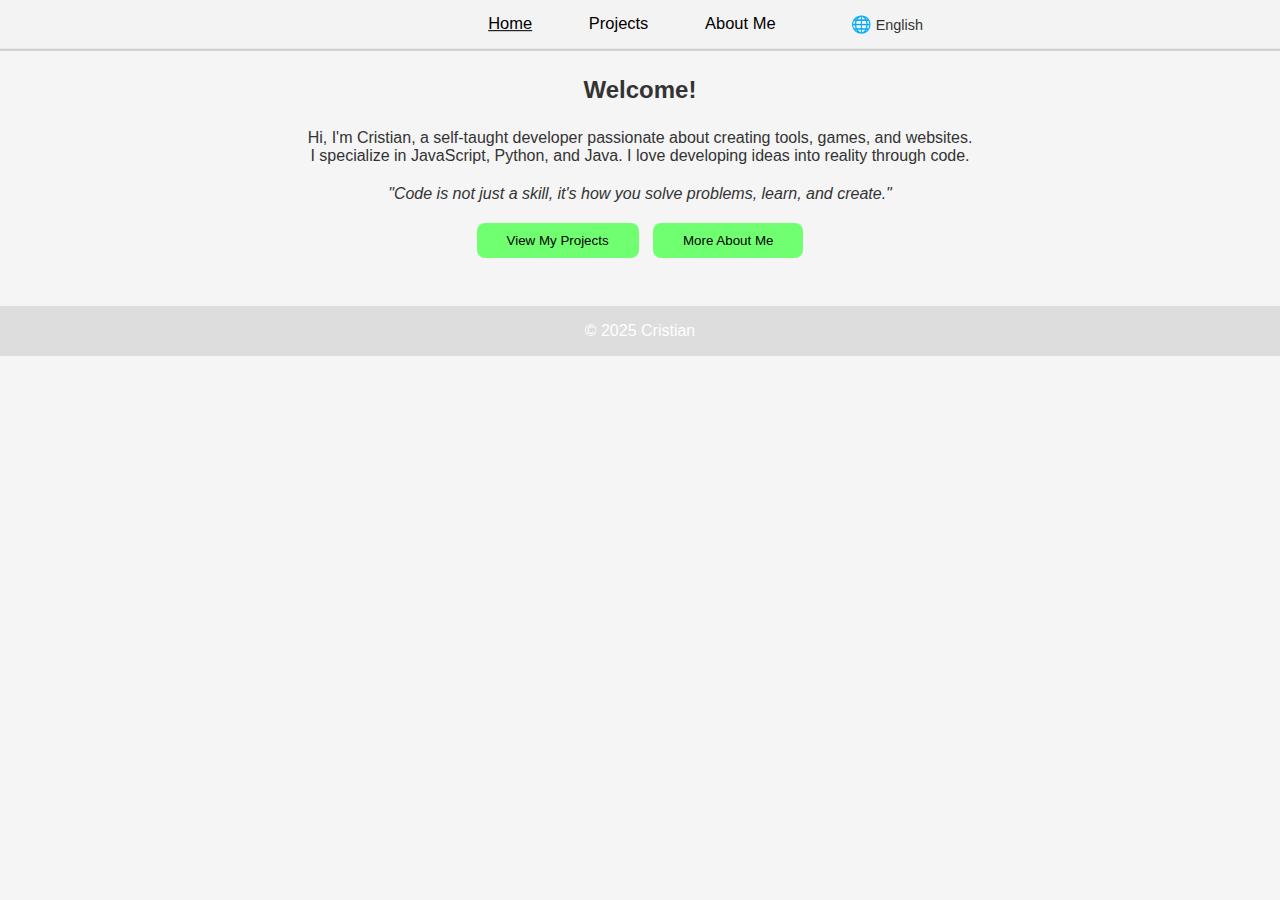
<file: index.html>
<!DOCTYPE html>
<html lang="en">
  <head>
    <meta charset="UTF-8" />
    <meta name="viewport" content="width=device-width, initial-scale=1.0" />
    <title>My Portfolio</title>
    <link rel="stylesheet" href="styles.css" />
    <script src="script.js" defer></script>
  </head>
  <body>
    <nav id="nav-bar">
      <div style="display: block; min-width: 8%"></div>
      <ul>
        <li>
          <a class="tablink active" id="home-button"><span>Home</span></a>
        </li>
        <li>
          <a class="tablink" id="projects-button"><span>Projects</span></a>
        </li>
        <li>
          <a class="tablink" id="about-button"><span>About Me</span></a>
        </li>
      </ul>
      <div
        id="language-changer"
        style="margin-left: 1%"
        onclick="changeLanguage()"
      >
        <span>🌐</span>
        <span id="eng" style="font-size: 14px">English</span>
      </div>
    </nav>
    <main>
      <section id="home" class="tab active">
        <h2 style="margin: 10px 0 25px 0">Welcome!</h2>
        <p>
          Hi, I'm Cristian, a self-taught developer passionate about creating
          tools, games, and websites. <br />
          I specialize in JavaScript, Python, and Java. I love developing ideas
          into reality through code.
        </p>
        <p style="font-style: italic; margin: 20px 0">
          "Code is not just a skill, it's how you solve problems, learn, and
          create."
        </p>
        <div class="home-buttons">
          <button onclick="openTab('projects')" class="redirect-button">
            View My Projects
          </button>
          <button onclick="openTab('about')" class="redirect-button">
            More About Me
          </button>
        </div>
      </section>

      <section id="projects" class="tab">
        <h2 style="margin: 10px 0 25px 0">Projects</h2>
        <div class="projects-grid" style="margin-bottom: 20px">
          <div
            onclick="window.open('https://www.roblox.com/games/133284656683046/Win-A-Parkour', '_blank')"
            class="project-card"
          >
            <h3 style="margin-bottom: 10px">Roblox Game</h3>
            <p>
              This is a game I developed to learn game development using Lua In
              Roblox Studio.
            </p>
            <img
              src="imgs/GameSs.png"
              alt="a picture of the game"
              class="project-image"
            />
            <span style="cursor: pointer; color: blue">Visit Game</span>
          </div>

          <div
            onclick="window.open('https://chris4312.github.io/portfolio/website/projects/TypingSpeedTest/index.html', '_blank')"
            class="project-card"
          >
            <h3 style="margin-bottom: 10px">Typing Speed Test</h3>
            <p>
              This is a project I developed to learn more about JS and improve
              my typing speed.
            </p>
            <img
              src="imgs/typingSpeedTextSs.png"
              alt="a picture of the game"
              class="project-image"
            />
            <span style="cursor: pointer; color: blue">Visit Website</span>
          </div>

          <div
            onclick="window.open('https://chris4312.github.io/portfolio/website/projects/randomNumberGenerator/index.html', '_blank')"
            class="project-card"
          >
            <h3 style="margin-bottom: 10px">Random Number Generator</h3>
            <p>
              This is the first project I developed for somebody else using
              HTML, CSS and JS.
            </p>
            <img
              src="imgs/randomNumberGeneratorSs.png"
              alt="a picture of the game"
              class="project-image"
            />
            <span style="cursor: pointer; color: blue">Visit Website</span>
          </div>

          <div
            onclick="window.open('https://github.com/Chris4312/portfolio/tree/main/website/projects/minecraftMods', '_blank')"
            class="project-card"
          >
            <h3 style="margin-bottom: 10px">Minecraft Mods</h3>
            <p>
              I made a few Minecraft Mods for a YouTuber and some Friends using
              Java.
            </p>
            <img
              src="imgs/minecraftModSs.png"
              alt="a picture of the game"
              class="project-image"
            />
            <span style="cursor: pointer; color: blue">Visit GitHub</span>
          </div>

          <div
            onclick="window.open('https://chris4312.github.io/portfolio/website/projects/calculator/index.html', '_blank')"
            class="project-card"
          >
            <h3 style="margin-bottom: 10px">Calculator</h3>
            <p>This is a project I developed to learn more about JavaScript.</p>
            <img
              src="imgs/calculatorSs.png"
              alt="a picture of the game"
              class="project-image"
            />
            <span style="cursor: pointer; color: blue">Visit Website</span>
          </div>

          <div
            onclick="window.open('https://chris4312.github.io/portfolio/website/projects/randomWordPicker/index.html', '_blank')"
            class="project-card"
          >
            <h3 style="margin-bottom: 10px">Random Word Picker</h3>
            <p>
              This is a project I developed using what I learned from the
              "Random Number Generator".
            </p>
            <img
              src="imgs/randomWordPickerSs.png"
              alt="a picture of the game"
              class="project-image"
            />
          </div>
        </div>
        <span
          style="cursor: pointer; color: blue"
          onclick="window.open('https://github.com/Chris4312/portfolio/tree/main/website/projects', '_blank')"
          >Zu GitHub</span
        >
      </section>

      <section id="about" class="tab">
        <h2 style="margin: 10px 0 25px 0">About Me</h2>
        <h3 style="margin-top: 8%">Name:</h3>
        <p>Cristian</p>
        <h3 style="margin-top: 4%">Age:</h3>
        <p>18</p>
        <h3 style="margin-top: 4%">Languages:</h3>
        <p>English, Romanian, German, Russian</p>
        <h3 style="margin-top: 4%">Personal Qualities:</h3>
        <p>Problem-solving, self-learning, creativity, teamwork</p>
        <h3 style="margin-top: 4%">Programming Languages:</h3>
        <p>Java, Lua, Python, JavaScript, HTML/CSS</p>

        <h3 style="margin-top: 4%">Projects & Experience:</h3>
        <p class="story-text">
          Hi, I'm Cristian. I am a developer with a strong foundation in
          programming and a love for creative problem-solving.
        </p>

        <p class="story-text">
          I discovered coding when I was 15, starting with Python to automate my
          homework. What began as a simple curiosity quickly turned into a
          powerful tool. I realized how impactful code can be in everyday life
          and decided to explore it further.
        </p>

        <p class="story-text">
          Soon, I began building small applications for fun and learning new
          languages. I moved on to modding Minecraft, which led me to learn
          Java. One of my first mods caught the attention of a YouTuber, and I
          began developing custom mods for his videos. This experience sparked
          my interest in game development and introduced me to the collaborative
          side of programming.
        </p>

        <p class="story-text">
          Over time, I experimented with various technologies, developing simple
          games in Lua, mobile apps in Kotlin, and learning about server
          connections, data structures, and more through real-world projects. I
          even taught myself 3D modeling, UI design, and asset creation to
          support my solo game development.
        </p>

        <p class="story-text">
          After a break to focus on school, I returned to programming with more
          determination than ever. I’m now actively expanding my skills in web
          development using HTML, CSS, and JavaScript, building responsive
          websites and refining my full-stack capabilities.
        </p>

        <p class="story-text">
          I'm currently looking for opportunities to grow as a developer,
          contribute to exciting projects, and continue learning in a
          professional environment.
        </p>
      </section>
    </main>

    <footer>
      <p>© 2025 Cristian</p>
    </footer>
  </body>
</html>
</file>
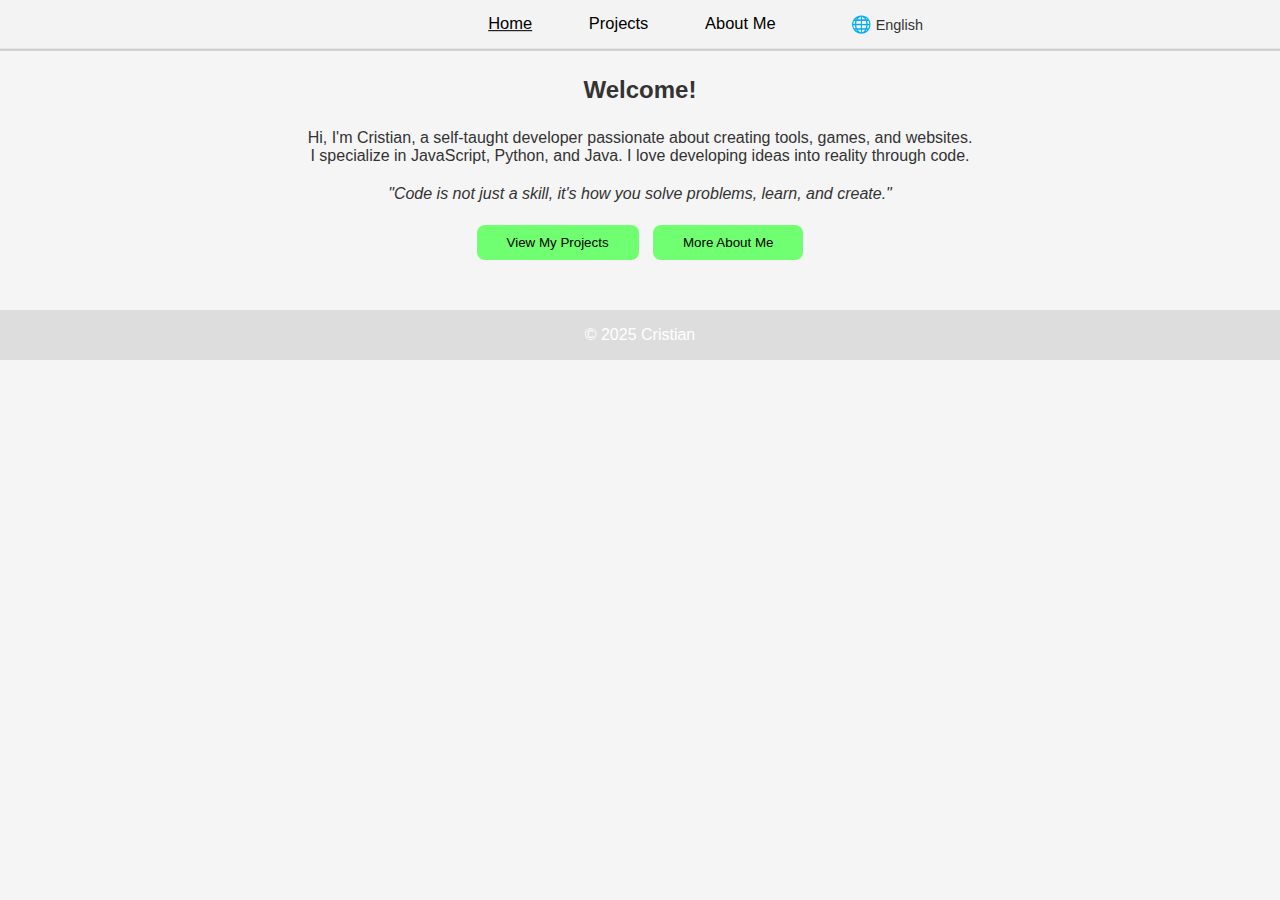
<file: website/index.html>
<!DOCTYPE html>
<html lang="en">
  <head>
    <meta charset="UTF-8" />
    <meta name="viewport" content="width=device-width, initial-scale=1.0" />
    <title>My Portfolio</title>
    <link rel="stylesheet" href="styles.css" />
    <script src="script.js" defer></script>
  </head>
  <body>
    <nav id="nav-bar">
      <div style="display: block; min-width: 8%"></div>
      <ul>
        <li>
          <a class="tablink active" id="home-button"><span>Home</span></a>
        </li>
        <li>
          <a class="tablink" id="projects-button"><span>Projects</span></a>
        </li>
        <li>
          <a class="tablink" id="about-button"><span>About&nbsp;Me</span></a>
        </li>
      </ul>
      <div
        id="language-changer"
        style="margin-left: 1%"
        onclick="changeLanguage()"
      >
        <span>🌐</span>
        <span id="eng" style="font-size: 14px">English</span>
      </div>
    </nav>
    <main>
      <section id="home" class="tab active">
        <h2 style="margin: 10px 0 25px 0">Welcome!</h2>
        <p>
          Hi, I'm Cristian, a self-taught developer passionate about creating
          tools, games, and websites. <br />
          I specialize in JavaScript, Python, and Java. I love developing ideas
          into reality through code.
        </p>
        <p style="font-style: italic; margin: 20px 0">
          "Code is not just a skill, it's how you solve problems, learn, and
          create."
        </p>
        <div class="home-buttons">
          <button onclick="openTab('projects')" class="redirect-button">
            View My Projects
          </button>
          <button onclick="openTab('about')" class="redirect-button">
            More About Me
          </button>
        </div>
      </section>

      <section id="projects" class="tab">
        <h2 style="margin: 10px 0 25px 0">Projects</h2>
        <div class="projects-grid" style="margin-bottom: 20px">
          <div
            onclick="window.open('https://www.roblox.com/games/133284656683046/Win-A-Parkour', '_blank')"
            class="project-card"
          >
            <h3 style="margin-bottom: 10px">Roblox Game</h3>
            <p>
              This is a game I developed to learn game development using Lua In
              Roblox Studio.
            </p>
            <img
              src="imgs/GameSs.png"
              alt="a picture of the game"
              class="project-image"
            />
            <span style="cursor: pointer; color: blue">Visit Game</span>
          </div>

          <div
            onclick="window.open('https://chris4312.github.io/portfolio/website/projects/TypingSpeedTest/index.html', '_blank')"
            class="project-card"
          >
            <h3 style="margin-bottom: 10px">Typing Speed Test</h3>
            <p>
              This is a project I developed to learn more about JS and improve
              my typing speed.
            </p>
            <img
              src="imgs/typingSpeedTextSs.png"
              alt="a picture of the game"
              class="project-image"
            />
            <span style="cursor: pointer; color: blue">Visit Website</span>
          </div>

          <div
            onclick="window.open('https://chris4312.github.io/portfolio/website/projects/randomNumberGenerator/index.html', '_blank')"
            class="project-card"
          >
            <h3 style="margin-bottom: 10px">Random Number Generator</h3>
            <p>
              This is the first project I developed for somebody else using
              HTML, CSS and JS.
            </p>
            <img
              src="imgs/randomNumberGeneratorSs.png"
              alt="a picture of the game"
              class="project-image"
            />
            <span style="cursor: pointer; color: blue">Visit Website</span>
          </div>

          <div
            onclick="window.open('https://github.com/Chris4312/portfolio/tree/main/website/projects/minecraftMods', '_blank')"
            class="project-card"
          >
            <h3 style="margin-bottom: 10px">Minecraft Mods</h3>
            <p>
              I made a few Minecraft Mods for a YouTuber and some Friends using
              Java.
            </p>
            <img
              src="imgs/minecraftModSs.png"
              alt="a picture of the game"
              class="project-image"
            />
            <span style="cursor: pointer; color: blue">Visit GitHub</span>
          </div>

          <div
            onclick="window.open('https://chris4312.github.io/portfolio/website/projects/calculator/index.html', '_blank')"
            class="project-card"
          >
            <h3 style="margin-bottom: 10px">Calculator</h3>
            <p>This is a project I developed to learn more about JavaScript.</p>
            <img
              src="imgs/calculatorSs.png"
              alt="a picture of the game"
              class="project-image"
            />
            <span style="cursor: pointer; color: blue">Visit Website</span>
          </div>

          <div
            onclick="window.open('https://chris4312.github.io/portfolio/website/projects/randomWordPicker/index.html', '_blank')"
            class="project-card"
          >
            <h3 style="margin-bottom: 10px">Random Word Picker</h3>
            <p>
              This is a project I developed using what I learned from the
              "Random Number Generator".
            </p>
            <img
              src="imgs/randomWordPickerSs.png"
              alt="a picture of the game"
              class="project-image"
            />
          </div>
        </div>
        <span
          style="cursor: pointer; color: blue"
          onclick="window.open('https://github.com/Chris4312/portfolio/tree/main/website/projects', '_blank')"
          >Zu GitHub</span
        >
      </section>

      <section id="about" class="tab">
        <h2 style="margin: 10px 0 25px 0">About Me</h2>
        <h3 style="margin-top: 8%">Name:</h3>
        <p>Cristian</p>
        <h3 style="margin-top: 4%">Age:</h3>
        <p>18</p>
        <h3 style="margin-top: 4%">Languages:</h3>
        <p>English, Romanian, German, Russian</p>
        <h3 style="margin-top: 4%">Personal Qualities:</h3>
        <p>Problem-solving, self-learning, creativity, teamwork</p>
        <h3 style="margin-top: 4%">Programming Languages:</h3>
        <p>Java, Lua, Python, JavaScript, HTML/CSS</p>

        <h3 style="margin-top: 4%">Projects & Experience:</h3>
        <p class="story-text">
          Hi, I'm Cristian. I am a developer with a strong foundation in
          programming and a love for creative problem-solving.
        </p>

        <p class="story-text">
          I discovered coding when I was 15, starting with Python to automate my
          homework. What began as a simple curiosity quickly turned into a
          powerful tool. I realized how impactful code can be in everyday life
          and decided to explore it further.
        </p>

        <p class="story-text">
          Soon, I began building small applications for fun and learning new
          languages. I moved on to modding Minecraft, which led me to learn
          Java. One of my first mods caught the attention of a YouTuber, and I
          began developing custom mods for his videos. This experience sparked
          my interest in game development and introduced me to the collaborative
          side of programming.
        </p>

        <p class="story-text">
          Over time, I experimented with various technologies, developing simple
          games in Lua, mobile apps in Kotlin, and learning about server
          connections, data structures, and more through real-world projects. I
          even taught myself 3D modeling, UI design, and asset creation to
          support my solo game development.
        </p>

        <p class="story-text">
          After a break to focus on school, I returned to programming with more
          determination than ever. I’m now actively expanding my skills in web
          development using HTML, CSS, and JavaScript, building responsive
          websites and refining my full-stack capabilities.
        </p>

        <p class="story-text">
          I'm currently looking for opportunities to grow as a developer,
          contribute to exciting projects, and continue learning in a
          professional environment.
        </p>
      </section>
    </main>

    <footer>
      <p>© 2025 Cristian</p>
    </footer>
  </body>
</html>
</file>
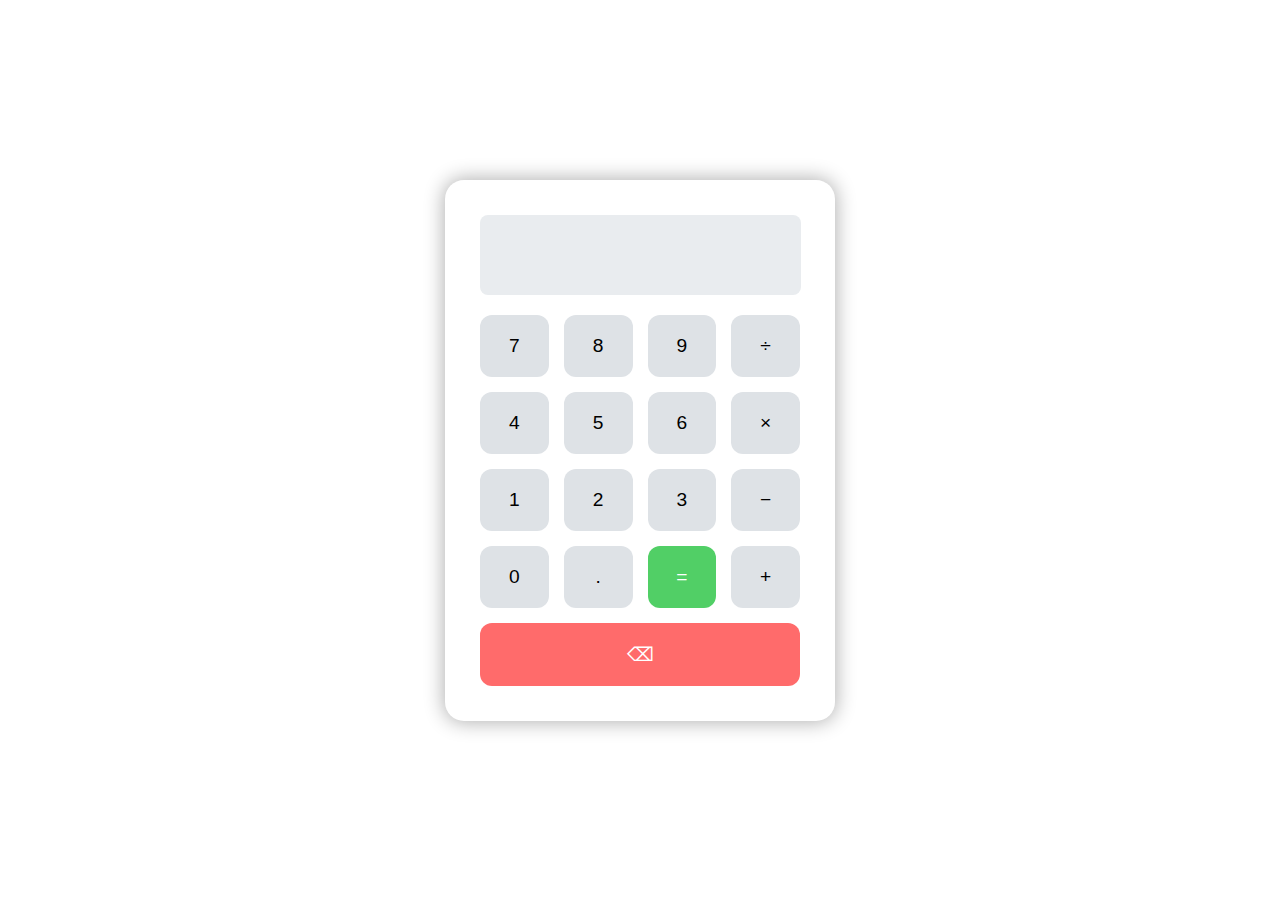
<file: projects/calculator/index.html>
<!DOCTYPE html>
<html lang="en">
<head>
  <meta charset="UTF-8">
  <title>Simple Calculator</title>
  <link rel="stylesheet" href="styles.css">
  <script src="script.js" defer></script>
</head>
<body>

  <div class="calculator">
    <input type="text" class="display" id="display" readonly>
    <div class="buttons">
      <button onclick="appendValue('7')">7</button>
      <button onclick="appendValue('8')">8</button>
      <button onclick="appendValue('9')">9</button>
      <button onclick="appendValue('/')">÷</button>

      <button onclick="appendValue('4')">4</button>
      <button onclick="appendValue('5')">5</button>
      <button onclick="appendValue('6')">6</button>
      <button onclick="appendValue('*')">×</button>

      <button onclick="appendValue('1')">1</button>
      <button onclick="appendValue('2')">2</button>
      <button onclick="appendValue('3')">3</button>
      <button onclick="appendValue('-')">−</button>

      <button onclick="appendValue('0')">0</button>
      <button onclick="appendValue('.')">.</button>
      <button class="equal" onclick="calculate()">=</button>
      <button onclick="appendValue('+')">+</button>

      <button class="backspace" onclick="backspace()" style="grid-column: span 4;">&#9003;</button>
    </div>
  </div>
</body>
</html>
</file>
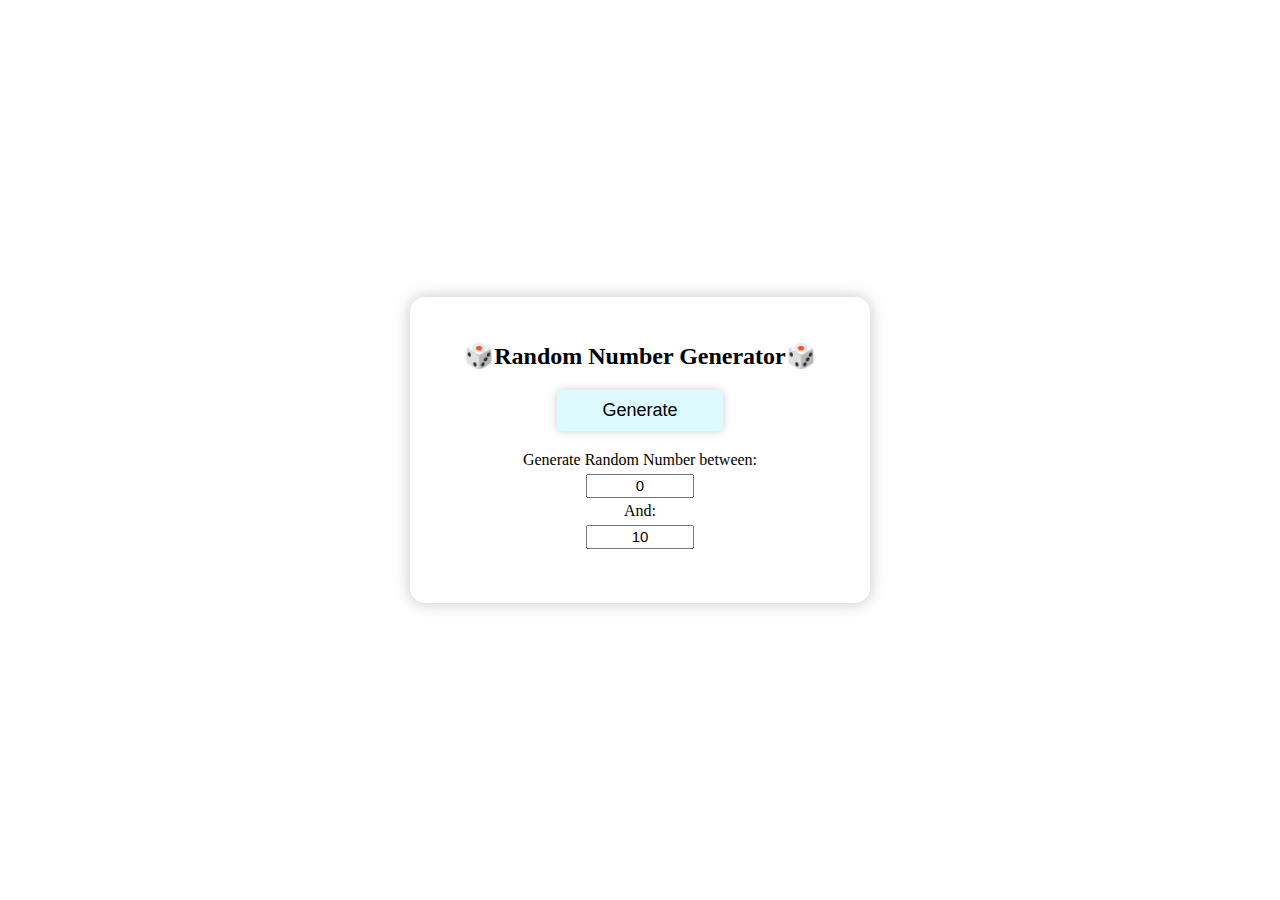
<file: projects/randomNumberGenerator/index.html>
<!DOCTYPE html>
<html lang="en">
<head>
    <meta charset="UTF-8">
    <meta name="viewport" content="width=device-width, initial-scale=1.0">
    <title>Random Number Generator</title>
    <link rel="stylesheet" href="styles.css">
    <script src="script.js" defer></script>
</head>
<body>
    <div class="main-container">
        <h2 class="title">🎲Random Number Generator🎲</h2>
        <h1 id="number-display"></h1>
        <button id="generate-button">Generate</button>
        <div>Generate Random Number between: </div>
        <input id="min-number" type="number" value="0" min="0"> 
        <div>And:</div>
        <input id="max-number" type="number" value="10" min="0">
        <p id="alert-message"></p>
    </div>
</body>
</html>
</file>
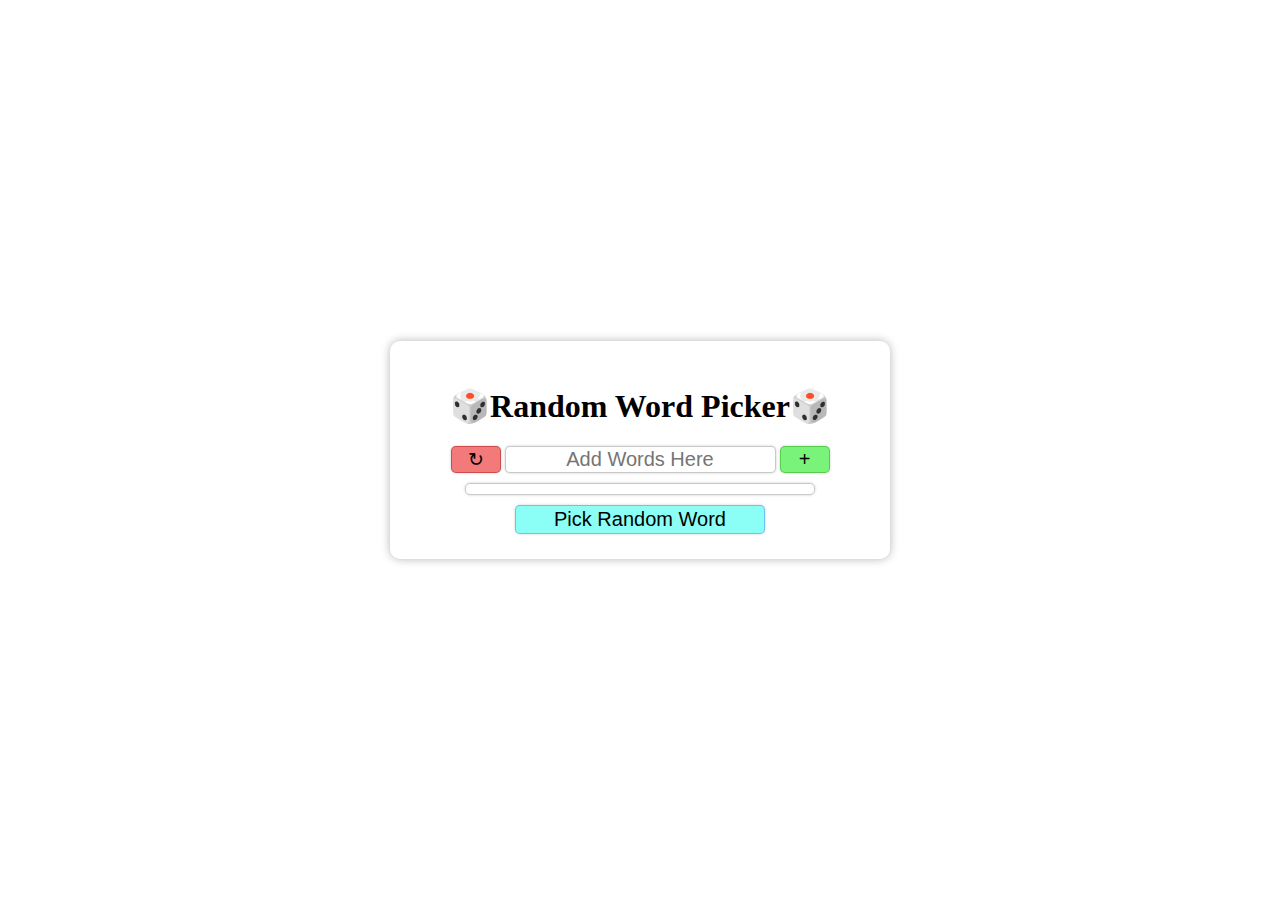
<file: projects/randomWordPicker/index.html>
<!DOCTYPE html>
<html lang="en">
<head>
    <meta charset="UTF-8">
    <meta name="viewport" content="width=device-width, initial-scale=1.0">
    <title>Random Word Picker</title>
    <link rel="stylesheet" href="styles.css">
    <script src="script.js" defer></script>
</head>
<body>
    <div id="main-container">
        <h1 id="title">🎲Random Word Picker🎲</h1>
        <div>
            <button id="reset-button">↻</button>
            <input id="text-input-field" type="text" placeholder="Add Words Here" autocomplete="off" maxlength="30"> 
            <button id="add-word">+</button>
        </div>
        <div id="words-container">
        </div>
        <button id="pick-random-word-button">Pick Random Word</button>
    </div>
    <div id="display-container">
        <h2 style="color: rgb(53, 53, 53); margin: 0 0 15px 0;">The Random Word is:</h2>
        <h1 id="random-word-display" style="margin: 0;"></h1>
        <button id="remove-current-word">Remove</button>
        <button id="close-display-button">Close</button>
    </div>
    <div id="info-container">
        <h1 style="margin: 0 0 5px 0; color: rgb(0, 0, 0);">Welcome to <br>🎲Random Word Picker🎲</h1> 
        <h3 style="margin: 0 0 15px 0; color: rgb(59, 59, 59);">a simple tool that picks a random word from <br>a list you provide!</h3>
        
        <h2 style="margin: 20px 0 5px 0; color: blue;">How it works:</h2>
        <h3 style="margin: 2px;">1. Add words into the input field. <br> 2. Click the Randomize button. <br>3. The website will pick one random word from your list. <br>4. Click a word to delete it. <br>5. Click on the Reset button to delete all the words</h3>
        <button id="close-info-button">Close</button>
    </div>
    <div id="dark-background"></div>   
</body>
</html>
</file>
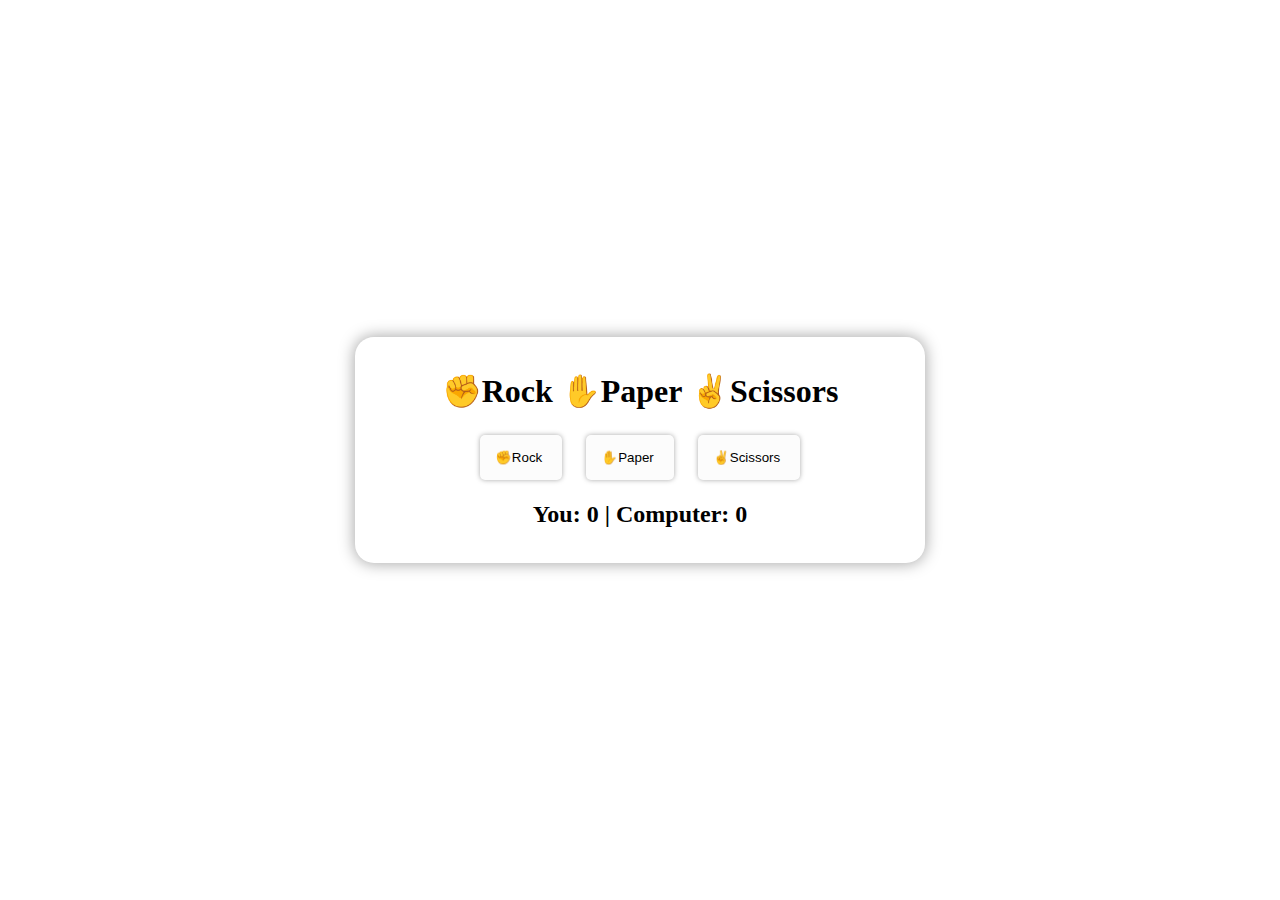
<file: projects/rockPaperScissors/index.html>
<!DOCTYPE html>
<html lang="en">
  <head>
    <meta charset="UTF-8" />
    <meta name="viewport" content="width=device-width, initial-scale=1.0" />
    <title>Rock Paper Scissors</title>
    <link rel="stylesheet" href="styles.css" />
    <script src="script.js" defer></script>
  </head>
  <body>
    <div id="container">
      <h1 class="inline-titles" id="game-title">✊Rock ✋Paper ✌️Scissors</h1>
      <div id="choices-container">
        <button class="choice" onclick="play('rock')">✊Rock</button>
        <button class="choice" onclick="play('paper')">✋Paper</button>
        <button class="choice" onclick="play('scissors')">✌️Scissors</button>
      </div>
      <p id="main-title"></p>
      <h2 class="inline-titles" id="score">You: 0 | Computer: 0</h2>
    </div>
  </body>
</html>
</file>
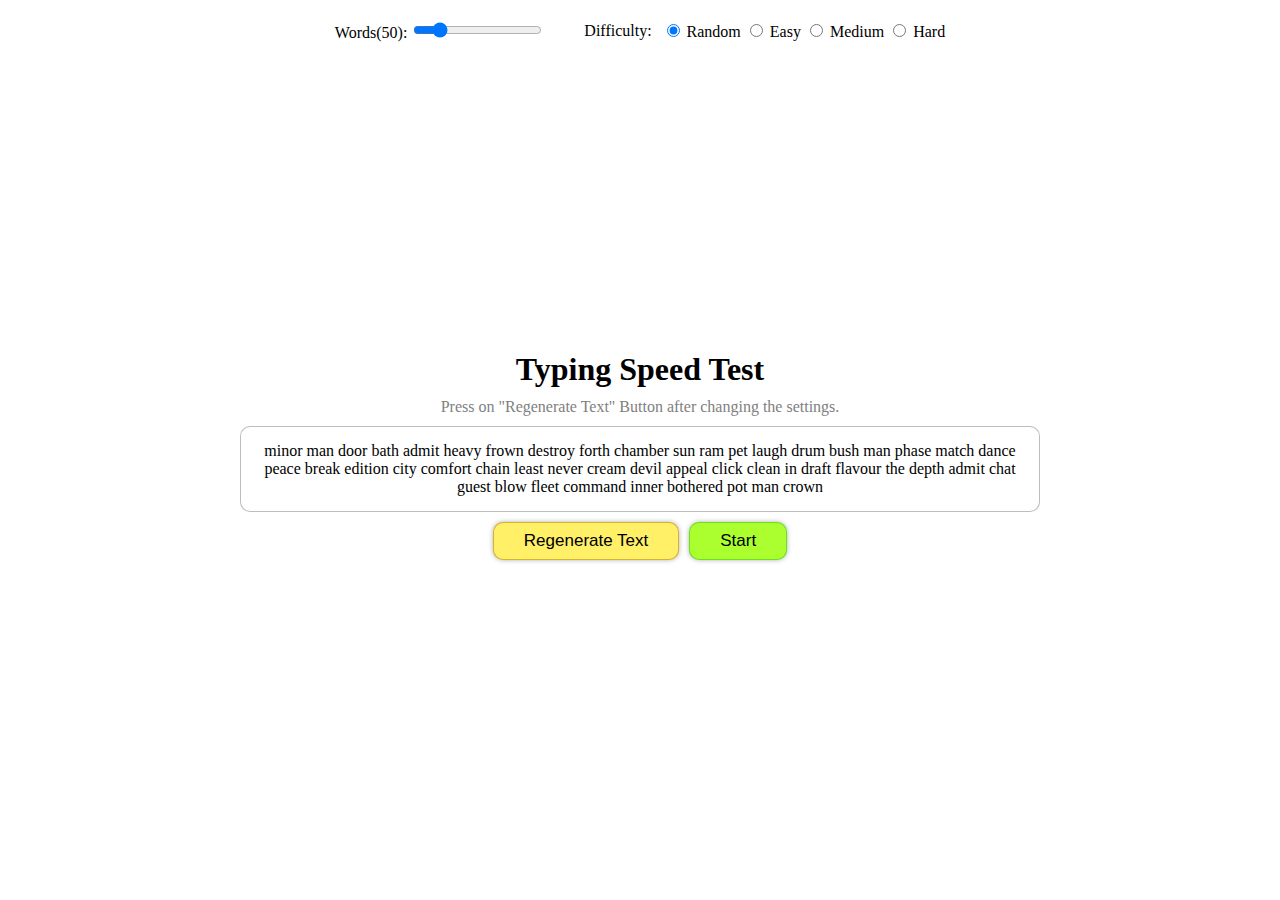
<file: projects/TypingSpeedTest/index.html>
<!DOCTYPE html>
<html>
  <head>
    <meta http-equiv="Content-Type" content="text/html;charset=UTF-8" />
    <title>Typing Speed Test</title>
    <link rel="stylesheet" href="styles.css" />
    <script src="script.js" defer></script>
  </head>
  <body>
    <div id="results-display">
      <h1 id="results-title" style="margin: 0 0 22px 0; color: rgb(0, 0, 0)">
        Results:
      </h1>
      <h2
        id="time-h2"
        style="margin: 10px 0 10px 0; color: rgba(0, 0, 0, 0.685)"
      >
        Time: 2.04 min
      </h2>
      <h2
        id="wpm-h2"
        style="margin: 10px 0 10px 0; color: rgba(0, 0, 0, 0.685)"
      >
        Wpm:
      </h2>
      <button id="close-results-button">Close</button>
    </div>
    <div id="dark-background"></div>
    <div id="task-bar">
      <div>
        <label for="slider" id="words-slider-counter">Words(50):</label>
        <input type="range" id="words-slider" min="10" max="250" value="50" />
      </div>
      <div
        style="display: flex; align-items: center; gap: 10px; margin-left: 10px"
      >
        <label for="difficulty-form" style="margin-left: 20px"
          >Difficulty:</label
        >
        <form id="difficulty-form">
          <label>
            <input type="radio" name="difficulty" value="random" checked />
            Random
          </label>
          <label>
            <input type="radio" name="difficulty" value="easy" />
            Easy
          </label>
          <label>
            <input type="radio" name="difficulty" value="medium" />
            Medium
          </label>
          <label>
            <input type="radio" name="difficulty" value="hard" />
            Hard
          </label>
        </form>
      </div>
    </div>
    <div class="container">
      <h1 style="margin: 10px">Typing Speed Test</h1>
      <p style="margin: 0; color: gray">
        Press on "Regenerate Text" Button after changing the settings.
      </p>
      <p id="text-display-p" class="no-copy">Text will go here.</p>
      <textarea id="text-input"></textarea>
      <div id="buttons-container">
        <button id="regenerate-button">Regenerate Text</button>
        <button id="start-button">Start</button>
        <button id="stop-button">Stop</button>
      </div>
    </div>
  </body>
</html>
</file>
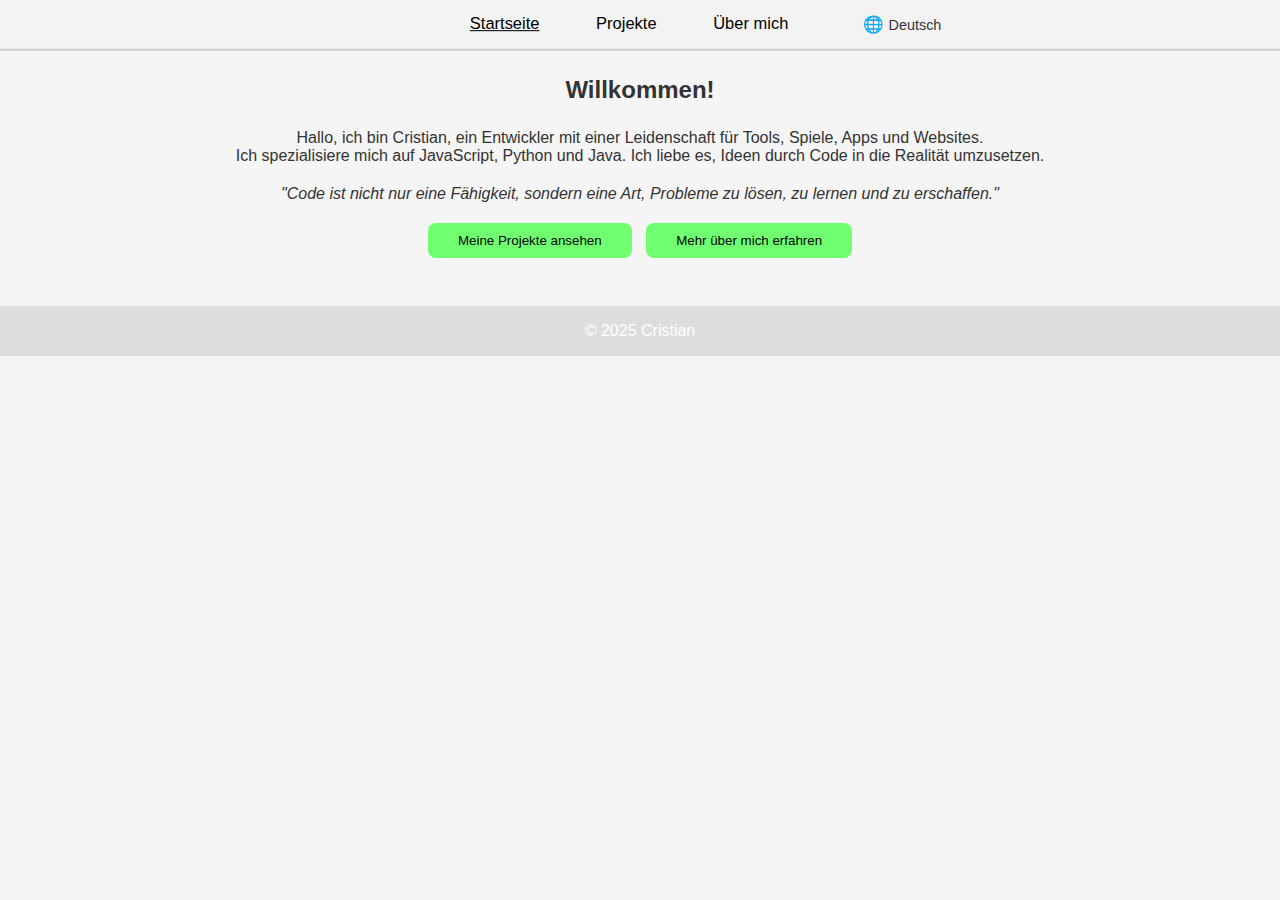
<file: indexde.html>
<!DOCTYPE html>
<html lang="de">
  <head>
    <meta charset="UTF-8" />
    <meta name="viewport" content="width=device-width, initial-scale=1.0" />
    <title>Mein Portfolio</title>
    <link rel="stylesheet" href="styles.css" />
    <script src="script.js" defer></script>
  </head>
  <body>
    <nav id="nav-bar">
      <div style="display: block; min-width: 8%"></div>
      <ul role="tablist">
        <li>
          <a class="tablink active" id="home-button" role="tab"
            ><span>Startseite</span></a
          >
        </li>
        <li>
          <a class="tablink" id="projects-button" role="tab"
            ><span>Projekte</span></a
          >
        </li>
        <li>
          <a class="tablink" id="about-button" role="tab"
            ><span>Über&nbsp;mich</span></a
          >
        </li>
      </ul>
      <div
        id="language-changer"
        style="margin-left: 1%"
        onclick="changeLanguage()"
      >
        <span>🌐</span>
        <span id="de" style="font-size: 14px">Deutsch</span>
      </div>
    </nav>
    <main>
      <section id="home" class="tab active">
        <h2 style="margin: 10px 0 25px 0">Willkommen!</h2>
        <p>
          Hallo, ich bin Cristian, ein Entwickler mit einer Leidenschaft für
          Tools, Spiele, Apps und Websites. <br />
          Ich spezialisiere mich auf JavaScript, Python und Java. Ich liebe es,
          Ideen durch Code in die Realität umzusetzen.
        </p>
        <p style="font-style: italic; margin: 20px 0">
          "Code ist nicht nur eine Fähigkeit, sondern eine Art, Probleme zu
          lösen, zu lernen und zu erschaffen."
        </p>
        <div class="home-buttons">
          <button onclick="openTab('projects')" class="redirect-button">
            Meine Projekte ansehen
          </button>
          <button onclick="openTab('about')" class="redirect-button">
            Mehr über mich erfahren
          </button>
        </div>
      </section>

      <section id="projects" class="tab">
        <h2 style="margin: 10px 0 25px 0">Projekte</h2>
        <div class="projects-grid" style="margin-bottom: 20px">
          <div
            onclick="window.open('https://github.com/Chris4312/portfolio/tree/main/projects/Work%20Hours%20Calculator%20app', '_blank')"
            class="project-card"
          >
            <h3 style="margin-bottom: 10px">Arbeitsstunden-Rechner</h3>
            <p>
              Eine Android-App, die die Gesamtarbeitszeit berechnet, entwickelt
              mit Kotlin und XML in Android Studio.
            </p>
            <img
              src="imgs/appSs.png"
              alt="Bild vom Spiel"
              class="project-image"
            />
            <span style="cursor: pointer; color: blue">Zu GitHub</span>
          </div>

          <div
            onclick="window.open('https://chris4312.github.io/portfolio/projects/TypingSpeedTest/index.html', '_blank')"
            class="project-card"
          >
            <h3 style="margin-bottom: 10px">Tippgeschwindigkeit Test</h3>
            <p>
              Ein Projekt zur Verbesserung meiner Tippgeschwindigkeit und meiner
              JavaScript-Kenntnisse.
            </p>
            <img
              src="imgs/typingSpeedTextSs.png"
              alt="Bild vom Spiel"
              class="project-image"
            />
            <span style="cursor: pointer; color: blue">Zur Website</span>
          </div>

          <div
            onclick="window.open('https://chris4312.github.io/portfolio/projects/randomWordPicker/index.html', '_blank')"
            class="project-card"
          >
            <h3 style="margin-bottom: 10px">Zufallswort-Auswahl</h3>
            <p>
              Mein erstes Projekt für eine andere Person mit HTML, CSS und JS.
            </p>
            <img
              src="imgs/randomWordPickerSs.png"
              alt="Bild vom Tool"
              class="project-image"
            />
            <span
              style="cursor: pointer; color: blue">Zur Website</span
            >
          </div>

          <div
            onclick="window.open('https://www.roblox.com/games/133284656683046/Win-A-Parkour', '_blank')"
            class="project-card"
          >
            <h3 style="margin-bottom: 10px">Roblox Spiel</h3>
            <p>
              Dies ist ein Spiel, das ich in Lua entwickelt habe, um
              Spieleentwicklung zu lernen.
            </p>
            <img
              src="imgs/GameSs.png"
              alt="Bild vom Spiel"
              class="project-image"
            />
            <span style="cursor: pointer; color: blue">Zum Spiel</span>
          </div>

          <div
            onclick="window.open('https://github.com/Chris4312/portfolio/tree/main/projects/minecraftMods', '_blank')"
            class="project-card"
          >
            <h3 style="margin-bottom: 10px">Minecraft Mods</h3>
            <p>
              Ich habe einige Mods für einen YouTuber und Freunde mit Java
              erstellt.
            </p>
            <img
              src="imgs/minecraftModSs.png"
              alt="Bild vom Mod"
              class="project-image"
            />
            <span style="cursor: pointer; color: blue">Zu GitHub</span>
          </div>

          <div
            onclick="window.open('https://chris4312.github.io/portfolio/projects/calculator/index.html', '_blank')"
            class="project-card"
          >
            <h3 style="margin-bottom: 10px">Taschenrechner</h3>
            <p>
              Ein Projekt zum besseren Verständnis von JavaScript, HTML und CSS.
            </p>
            <img
              src="imgs/calculatorSs.png"
              alt="Bild vom Taschenrechner"
              class="project-image"
            />
            <span style="cursor: pointer; color: blue">Zur Website</span>
          </div>
        </div>
        <span
          style="cursor: pointer; color: blue"
          onclick="window.open('https://github.com/Chris4312/portfolio/tree/main/projects', '_blank')"
          >Zu GitHub</span
        >
      </section>

      <section id="about" class="tab">
        <h2 style="margin: 10px 0 25px 0">Über mich</h2>
        <h3 style="margin-top: 8%">Name:</h3>
        <p>Cristian</p>
        <h3 style="margin-top: 4%">Alter:</h3>
        <p>18</p>
        <h3 style="margin-top: 4%">Sprachen:</h3>
        <p>Englisch, Rumänisch, Deutsch, Russisch</p>
        <h3 style="margin-top: 4%">Persönliche Eigenschaften:</h3>
        <p>Problemlösung, autodidaktisch, Kreativität, Teamarbeit</p>
        <h3 style="margin-top: 4%">Programmiersprachen:</h3>
        <p>Java, Lua, Python, JavaScript, HTML/CSS, Kotlin, XML</p>

        <h3 style="margin-top: 4%">Projekte & Erfahrung:</h3>
        <p class="story-text">
          Hallo, ich bin Cristian. Ich bin ein Entwickler mit solider Grundlage
          in der Programmierung und einer Liebe zum kreativen Problemlösen.
        </p>

        <p class="story-text">
          Ich entdeckte das Programmieren mit 15, als ich begann, meine
          Hausaufgaben mit Python zu automatisieren. Was als Neugier begann,
          entwickelte sich schnell zu einem mächtigen Werkzeug. Ich erkannte,
          wie hilfreich Code im Alltag sein kann, und beschloss, tiefer
          einzutauchen.
        </p>

        <p class="story-text">
          Bald baute ich kleine Anwendungen zum Spaß und lernte neue Sprachen.
          Ich begann mit dem Modden von Minecraft, was mich dazu brachte, Java
          zu lernen. Einer meiner ersten Mods erregte die Aufmerksamkeit eines
          YouTubers, für den ich dann eigene Mods entwickelte. Diese Erfahrung
          weckte mein Interesse an der Spieleentwicklung und zeigte mir die
          kollaborative Seite der Programmierung.
        </p>

        <p class="story-text">
          Mit der Zeit experimentierte ich mit verschiedenen Technologien: Ich
          entwickelte Spiele in Lua, mobile Apps in Kotlin und lernte durch
          echte Projekte über Serververbindungen, Datenstrukturen und mehr. Ich
          brachte mir sogar 3D-Modellierung, UI-Design und Asset-Erstellung bei,
          um meine Solo-Spieleentwicklung zu unterstützen.
        </p>

        <p class="story-text">
          Nach einer Pause, in der ich mich auf die Schule konzentriert habe,
          bin ich mit mehr Entschlossenheit denn je zur Programmierung
          zurückgekehrt. Derzeit erweitere ich aktiv meine Fähigkeiten in der
          Web- und Softwareentwicklung mit Kotlin, XML, HTML, CSS und
          JavaScript, entwickle responsive Websites und Apps und vertiefe dabei
          meine Full-Stack-Kompetenzen.
        </p>

        <p class="story-text">
          Ich suche derzeit nach Möglichkeiten, mich als Entwickler
          weiterzuentwickeln, an spannenden Projekten mitzuwirken und in einem
          professionellen Umfeld weiter zu lernen.
        </p>
      </section>
    </main>

    <footer>
      <p>© 2025 Cristian</p>
    </footer>
  </body>
</html>
</file>
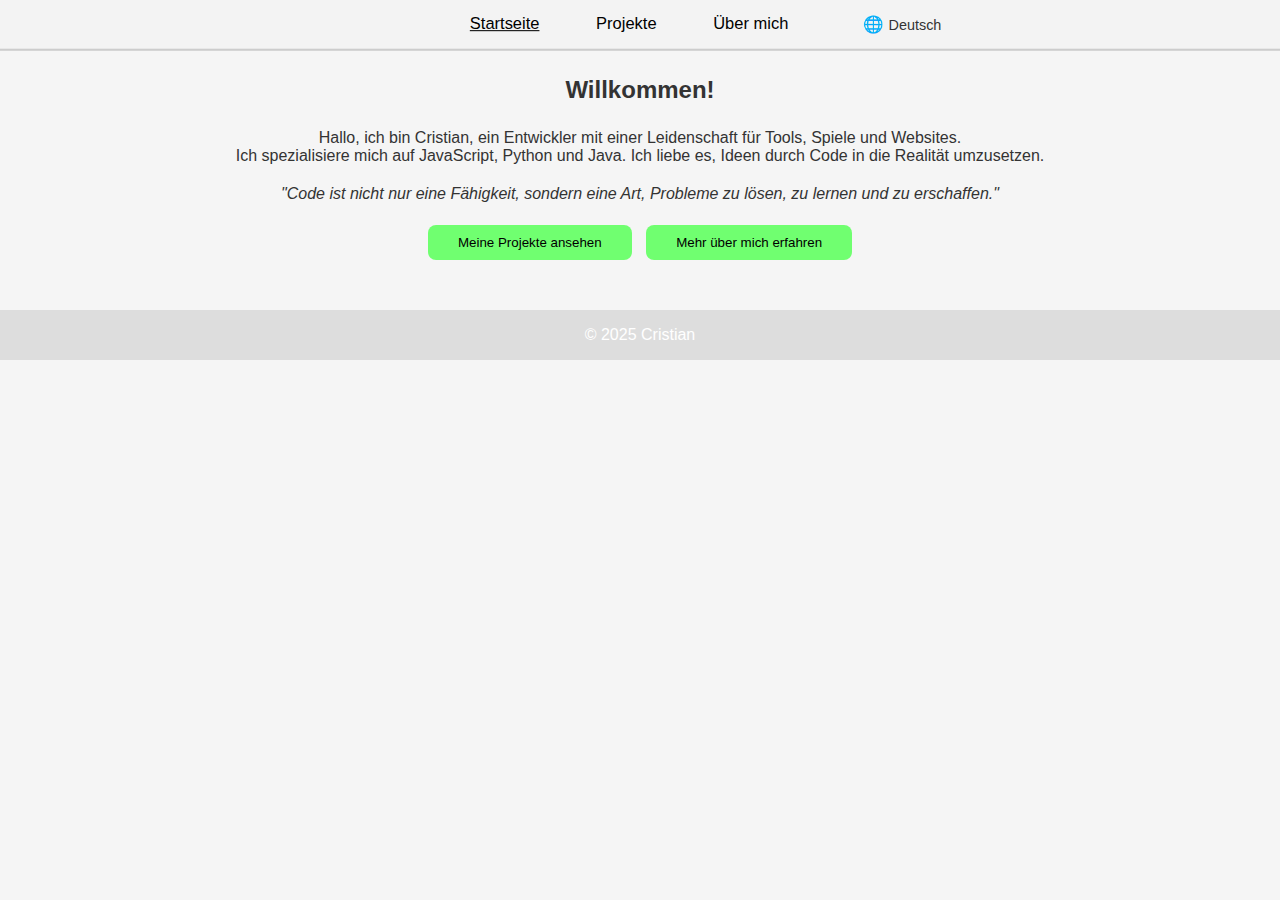
<file: website/indexde.html>
<!DOCTYPE html>
<html lang="de">
  <head>
    <meta charset="UTF-8" />
    <meta name="viewport" content="width=device-width, initial-scale=1.0" />
    <title>Mein Portfolio</title>
    <link rel="stylesheet" href="styles.css" />
    <script src="script.js" defer></script>
  </head>
  <body>
    <nav id="nav-bar">
      <div style="display: block; min-width: 8%"></div>
      <ul>
        <li>
          <a class="tablink active" id="home-button"><span>Startseite</span></a>
        </li>
        <li>
          <a class="tablink" id="projects-button"><span>Projekte</span></a>
        </li>
        <li>
          <a class="tablink" id="about-button"><span>Über mich</span></a>
        </li>
      </ul>
      <div
        id="language-changer"
        style="margin-left: 1%"
        onclick="changeLanguage()"
      >
        <span>🌐</span>
        <span id="de" style="font-size: 14px">Deutsch</span>
      </div>
    </nav>
    <main>
      <section id="home" class="tab active">
        <h2 style="margin: 10px 0 25px 0">Willkommen!</h2>
        <p>
          Hallo, ich bin Cristian, ein Entwickler mit einer Leidenschaft für
          Tools, Spiele und Websites. <br />
          Ich spezialisiere mich auf JavaScript, Python und Java. Ich liebe es,
          Ideen durch Code in die Realität umzusetzen.
        </p>
        <p style="font-style: italic; margin: 20px 0">
          "Code ist nicht nur eine Fähigkeit, sondern eine Art, Probleme zu
          lösen, zu lernen und zu erschaffen."
        </p>
        <div class="home-buttons">
          <button onclick="openTab('projects')" class="redirect-button">
            Meine Projekte ansehen
          </button>
          <button onclick="openTab('about')" class="redirect-button">
            Mehr über mich erfahren
          </button>
        </div>
      </section>

      <section id="projects" class="tab">
        <h2 style="margin: 10px 0 25px 0">Projekte</h2>
        <div class="projects-grid" style="margin-bottom: 20px">
          <div
            onclick="window.open('https://www.roblox.com/games/133284656683046/Win-A-Parkour', '_blank')"
            class="project-card"
          >
            <h3 style="margin-bottom: 10px">Roblox Spiel</h3>
            <p>
              Dies ist ein Spiel, das ich entwickelt habe, um Spieleentwicklung
              zu lernen.
            </p>
            <img
              src="imgs/GameSs.png"
              alt="Bild vom Spiel"
              class="project-image"
            />
            <span style="cursor: pointer; color: blue">Zum Spiel</span>
          </div>

          <div
            onclick="window.open('https://chris4312.github.io/portfolio/website/projects/TypingSpeedTest/index.html', '_blank')"
            class="project-card"
          >
            <h3 style="margin-bottom: 10px">Typing Speed Test</h3>
            <p>
              Ein Projekt zur Verbesserung meiner Tippgeschwindigkeit und meiner
              JavaScript-Kenntnisse.
            </p>
            <img
              src="imgs/typingSpeedTextSs.png"
              alt="Bild vom Spiel"
              class="project-image"
            />
            <span style="cursor: pointer; color: blue">Zur Website</span>
          </div>

          <div
            onclick="window.open('https://chris4312.github.io/portfolio/website/projects/randomNumberGenerator/index.html', '_blank')"
            class="project-card"
          >
            <h3 style="margin-bottom: 10px">Zufallszahlgenerator</h3>
            <p>
              Mein erstes Projekt für eine andere Person mit HTML, CSS und JS.
            </p>
            <img
              src="imgs/randomNumberGeneratorSs.png"
              alt="Bild vom Generator"
              class="project-image"
            />
            <span style="cursor: pointer; color: blue">Zur Website</span>
          </div>

          <div
            onclick="window.open('https://github.com/Chris4312/portfolio/tree/main/website/projects/minecraftMods', '_blank')"
            class="project-card"
          >
            <h3 style="margin-bottom: 10px">Minecraft Mods</h3>
            <p>
              Ich habe einige Mods für einen YouTuber und Freunde mit Java
              erstellt.
            </p>
            <img
              src="imgs/minecraftModSs.png"
              alt="Bild vom Mod"
              class="project-image"
            />
            <span style="cursor: pointer; color: blue">Zu GitHub</span>
          </div>

          <div
            onclick="window.open('https://chris4312.github.io/portfolio/website/projects/calculator/index.html', '_blank')"
            class="project-card"
          >
            <h3 style="margin-bottom: 10px">Taschenrechner</h3>
            <p>Ein Projekt zum besseren Verständnis von JavaScript.</p>
            <img
              src="imgs/calculatorSs.png"
              alt="Bild vom Taschenrechner"
              class="project-image"
            />
            <span style="cursor: pointer; color: blue">Zur Website</span>
          </div>

          <div
            onclick="window.open('https://chris4312.github.io/portfolio/website/projects/randomWordPicker/index.html', '_blank')"
            class="project-card"
          >
            <h3 style="margin-bottom: 10px">Zufallswort-Auswahl</h3>
            <p>Ein Projekt basierend auf meinem Zufallszahlgenerator.</p>
            <img
              src="imgs/randomWordPickerSs.png"
              alt="Bild vom Tool"
              class="project-image"
            />
            <span
              style="cursor: pointer; color: blue"
              onclick="window.open('https://github.com/Chris4312/portfolio/tree/main/website', '_blank')"
              >Zur Website</span
            >
          </div>
        </div>
        <span
          style="cursor: pointer; color: blue"
          onclick="window.open('https://github.com/Chris4312/portfolio/tree/main/website/projects', '_blank')"
          >Zu GitHub</span
        >
      </section>

      <section id="about" class="tab">
        <h2 style="margin: 10px 0 25px 0">Über mich</h2>
        <h3 style="margin-top: 8%">Name:</h3>
        <p>Cristian</p>
        <h3 style="margin-top: 4%">Alter:</h3>
        <p>18</p>
        <h3 style="margin-top: 4%">Sprachen:</h3>
        <p>Englisch, Rumänisch, Deutsch, Russisch</p>
        <h3 style="margin-top: 4%">Persönliche Eigenschaften:</h3>
        <p>Problemlösung, autodidaktisches Lernen, Kreativität, Teamarbeit</p>
        <h3 style="margin-top: 4%">Programmiersprachen:</h3>
        <p>Java, Lua, Python, JavaScript, HTML/CSS</p>

        <h3 style="margin-top: 4%">Projekte & Erfahrung:</h3>
        <p class="story-text">
          Hallo, ich bin Cristian. Ich bin ein Entwickler mit solider Grundlage
          in der Programmierung und einer Liebe zum kreativen Problemlösen.
        </p>

        <p class="story-text">
          Ich entdeckte das Programmieren mit 15, als ich begann, meine
          Hausaufgaben mit Python zu automatisieren. Was als Neugier begann,
          entwickelte sich schnell zu einem mächtigen Werkzeug. Ich erkannte,
          wie hilfreich Code im Alltag sein kann, und beschloss, tiefer
          einzutauchen.
        </p>

        <p class="story-text">
          Bald baute ich kleine Anwendungen zum Spaß und lernte neue Sprachen.
          Ich begann mit dem Modden von Minecraft, was mich dazu brachte, Java
          zu lernen. Einer meiner ersten Mods erregte die Aufmerksamkeit eines
          YouTubers, für den ich dann eigene Mods entwickelte. Diese Erfahrung
          weckte mein Interesse an der Spieleentwicklung und zeigte mir die
          kollaborative Seite der Programmierung.
        </p>

        <p class="story-text">
          Mit der Zeit experimentierte ich mit verschiedenen Technologien: Ich
          entwickelte Spiele in Lua, mobile Apps in Kotlin und lernte durch
          echte Projekte über Serververbindungen, Datenstrukturen und mehr. Ich
          brachte mir sogar 3D-Modellierung, UI-Design und Asset-Erstellung bei,
          um meine Solo-Spieleentwicklung zu unterstützen.
        </p>

        <p class="story-text">
          Nach einer Pause für die Schule kehrte ich mit neuer Entschlossenheit
          zur Programmierung zurück. Ich erweitere aktiv meine Kenntnisse in
          Webentwicklung mit HTML, CSS und JavaScript, entwickle responsive
          Websites und verbessere meine Full-Stack-Fähigkeiten.
        </p>

        <p class="story-text">
          Ich suche derzeit nach Möglichkeiten, mich als Entwickler
          weiterzuentwickeln, an spannenden Projekten mitzuwirken und in einem
          professionellen Umfeld weiter zu lernen.
        </p>
      </section>
    </main>

    <footer>
      <p>© 2025 Cristian</p>
    </footer>
  </body>
</html>
</file>
<file: styles.css>
* {
  margin: 0;
  padding: 0;
  box-sizing: border-box;
}

::-webkit-scrollbar {
  display: none;
}


body {
  font-family: "Segoe UI", sans-serif;
  background: #f5f5f5;
  color: #333;
}

header {
  background: #222;
  color: #fff;
  padding: 1rem;
  text-align: center;
}

select {
  appearance: none;
  -webkit-appearance: none;
  -moz-appearance: none;
  background: transparent;
  border: none;
  color: #252525;
  cursor: pointer;
}

select:focus {
  outline: none;
  box-shadow: none;
}

select:hover {
  color: rgb(77, 77, 77);
}

a {
  text-decoration: none;
}

h2 {
  transition: transform 0.3s ease;
}

h2:hover {
  transform: scale(1.10);
}

h3 {
  color: rgb(78, 78, 78);
  transition: transform 0.3s ease;
}

h3:hover {
  transform: scale(1.05);
}

p {
  transition: transform 0.3s ease;

}

p:hover {
  transform: scale(1.05);
}

img {
  transition: transform 0.3s ease;

}

img:hover {
  transform: scale(1.03);
}

nav {
  display: flex;
  justify-content: center;
  align-items: center;
  border-bottom: 2px solid #ccc;
  transition: background-color 0.3s ease, transform 0.3s ease;
}

nav:hover {
  background-color: rgba(233, 233, 233, 0.205);
  transform: scale(1.03);
}

nav ul {
  list-style: none;    
  display: flex;     
  padding: 15px;
  margin: 0;
}

nav li {
  margin-right: 35px;  
}

nav a {
  text-decoration: none;   
  color: rgb(0, 0, 0);
  padding: 8px 10px ;  
  cursor: pointer;
}

nav a:hover {
  color: rgb(77, 77, 77);
  
}

#language-changer:hover {
  cursor: pointer;
  color: rgb(102, 102, 102);
}

#about {
  max-width: 550px;
  margin: 0 auto;
}

.story-text {
  margin: 2px 0 15px 0;
}

.tab {
  display: none;
  padding: 1rem;
  animation: fadeIn 0.5s;
  text-align: center;
}

.tab.active {
  display: block;
}

.tablink.active span {
  text-decoration: underline;
}

.redirect-button {
  padding: 10px 30px; 
  margin: 0 5px;
  background-color: rgb(112, 255, 112);
  border-radius: 8px;
  border: none;
  transition: background-color 0.3s ease, transform 0.3s ease;
}

.redirect-button:hover {
  background-color: rgb(87, 255, 87);
  transform: scale(1.05);
}

@keyframes fadeIn {
  from {
    opacity: 0;
  }
  to {
    opacity: 1;
  }
}

.projects-grid {
  display: grid;
  grid-template-columns: repeat(2, 1fr);
  gap: 1rem;
  margin: 0 auto;
  justify-items: center;
  max-width: 50%;
}

.project-card {
  background: white;
  border: 1px solid #ccc;
  border-radius: 8px;
  padding: 1rem;
  box-shadow: 0 2px 6px rgba(0, 0, 0, 0.1);
  text-align: center;
  width: 100%;
  max-width: 450px;
  display: flex;
  flex-direction: column;
  align-items: center;
  cursor: pointer;
  transition: background-color 0.3s ease, transform 0.3s ease;
}

.project-card:hover {
  transform: scale(1.03);
  background-color: rgba(233, 233, 233, 0.205);
}

.project-image {
  width: 90%;
  height: auto;
  border-radius: 6px;
  border: solid rgb(199, 199, 199) 0.5px;
  display: block;
  margin: 10px auto;
}

footer {
  text-align: center;
  padding: 1rem;
  background: #dddddd;
  color: white;
  margin-top: 2rem;
}

@media (max-width: 600px) {

  .projects-grid {
    grid-template-columns: 1fr;
    max-width: 90%;
  }
}
</file>
<file: website/styles.css>
* {
  margin: 0;
  padding: 0;
  box-sizing: border-box;
}

::-webkit-scrollbar {
  display: none;
}


body {
  font-family: "Segoe UI", sans-serif;
  background: #f5f5f5;
  color: #333;
}

header {
  background: #222;
  color: #fff;
  padding: 1rem;
  text-align: center;
}

select {
  appearance: none;
  -webkit-appearance: none;
  -moz-appearance: none;
  background: transparent;
  border: none;
  color: #252525;
  cursor: pointer;
}

select:focus {
  outline: none;
  box-shadow: none;
}

select:hover {
  color: rgb(77, 77, 77);
}

a {
  text-decoration: none;
}

h2 {
  transition: transform 0.3s ease;
}

h2:hover {
  transform: scale(1.10);
}

h3 {
  color: rgb(78, 78, 78);
  transition: transform 0.3s ease;
}

h3:hover {
  transform: scale(1.05);
}

p {
  transition: transform 0.3s ease;

}

p:hover {
  transform: scale(1.05);
}

img {
  transition: transform 0.3s ease;

}

img:hover {
  transform: scale(1.03);
}

nav {
  display: flex;
  justify-content: center;
  align-items: center;
  border-bottom: 2px solid #ccc;
  transition: background-color 0.3s ease, transform 0.3s ease;
}

nav:hover {
  background-color: rgba(233, 233, 233, 0.205);
  transform: scale(1.03);
}

nav ul {
  list-style: none;    
  display: flex;     
  padding: 15px;
  margin: 0;
}

nav li {
  margin-right: 35px;  
}

nav a {
  text-decoration: none;   
  color: rgb(0, 0, 0);
  padding: 8px 10px ;  
  cursor: pointer;
}

nav a:hover {
  color: rgb(77, 77, 77);
  
}

#language-changer:hover {
  cursor: pointer;
  color: rgb(102, 102, 102);
}

#about {
  max-width: 550px;
  margin: 0 auto;
}

.story-text {
  margin: 2px 0 15px 0;
}

.tab {
  display: none;
  padding: 1rem;
  animation: fadeIn 0.5s;
  text-align: center;
}

.tab.active {
  display: block;
}

.tablink.active span {
  text-decoration: underline;
}

.redirect-button {
  display: inline-block;
  padding: 10px 30px; 
  margin: 2px 5px;
  background-color: rgb(112, 255, 112);
  border-radius: 8px;
  border: none;
  transition: background-color 0.3s ease, transform 0.3s ease;
}

.redirect-button:hover {
  background-color: rgb(87, 255, 87);
  transform: scale(1.05);
}

@keyframes fadeIn {
  from {
    opacity: 0;
  }
  to {
    opacity: 1;
  }
}

.projects-grid {
  display: grid;
  grid-template-columns: repeat(2, 1fr);
  gap: 1rem;
  margin: 0 auto;
  justify-items: center;
  max-width: 50%;
}

.project-card {
  background: white;
  border: 1px solid #ccc;
  border-radius: 8px;
  padding: 1rem;
  box-shadow: 0 2px 6px rgba(0, 0, 0, 0.1);
  text-align: center;
  width: 100%;
  max-width: 450px;
  display: flex;
  flex-direction: column;
  align-items: center;
  cursor: pointer;
  transition: background-color 0.3s ease, transform 0.3s ease;
}

.project-card:hover {
  transform: scale(1.03);
  background-color: rgba(233, 233, 233, 0.205);
}

.project-image {
  width: 90%;
  height: auto;
  border-radius: 6px;
  border: solid rgb(199, 199, 199) 0.5px;
  display: block;
  margin: 10px auto;
}

footer {
  text-align: center;
  padding: 1rem;
  background: #dddddd;
  color: white;
  margin-top: 2rem;
}

@media (max-width: 600px) {

  .projects-grid {
    grid-template-columns: 1fr;
    max-width: 90%;
  }
}
</file>
<file: projects/calculator/styles.css>
body {
    background: #ffffff;
    display: flex;
    justify-content: center;
    align-items: center;
    height: 100vh;
    margin: 0;
  }

  .calculator {
    background: #ffffff;
    padding: 35px;
    border-radius: 19px;
    box-shadow: 0 0 20px 1px rgba(0, 0, 0, 0.322);
    width: 320px;
  }

  .display {
    width: 94%;
    height: 60px;
    background: #e9ecef;
    border: none;
    text-align: right;
    padding: 10px;
    font-size: 2em;
    border-radius: 8px;
    margin-bottom: 20px;
  }

  .buttons {
    display: grid;
    grid-template-columns: repeat(4, 1fr);
    gap: 15px;
  }

  .buttons button {
    padding: 20px;
    font-size: 1.2em;
    border: none;
    border-radius: 12px;
    background: #dee2e6;
    cursor: pointer;
    transition: background 0.2s ease;
  }

  .buttons button:hover {
    background: #ced4da;
  }

  .buttons .equal {
    background: #51cf66;
    color: white;
  }

  .buttons .equal:hover {
    background: #40c057;
  }

  .buttons .backspace {
    background: #ff6b6b;
    color: white;
  }

  .buttons .backspace:hover {
    background: #fa5252;
  }
</file>
<file: projects/randomNumberGenerator/styles.css>
body {
    display: flex;
    justify-content: center;
    align-items: center;
    height: 100vh;
    margin: 0;
}

h1 {
    color: rgb(255, 103, 103);
    font-size: 50px;
    margin: 0 0 20px 0;
}

input {
    width: 100px;
    height: 18px;
    margin: 5px 0 4px 0;
    font-size: 15px;
    text-align: center;
}

.main-container {
    display: inline;
    text-align: center;
    width: 360px;
    background-color: rgb(255, 255, 255);
    box-shadow: 0 0 15px 1px rgba(0, 0, 0, 0.205);
    border-radius: 15px;
    padding: 25px 50px 50px 50px;
}

#alert-message {
    color: red;
    margin: 0;
    padding: 0;
}

#generate-button {
    background-color: rgb(220, 250, 255);
    box-shadow: 0 0 10px rgba(0, 0, 0, 0.205);
    border: none;
    padding: 10px 45px;
    font-size: 18px;
    border-radius: 5px;
    margin: 0 0 20px 0;
}

#generate-button:hover {
    background-color: rgb(189, 248, 255);
    box-shadow: 0 0 15px rgba(0, 0, 0, 0.205);
    transform: scale(1.05);
}

#generate-button:active {
    background-color: rgb(146, 229, 255);
    box-shadow: 0 0 8px rgba(0, 0, 0, 0.205);
    transform: scale(0.95);

}

input[type=number]::-webkit-inner-spin-button,
input[type=number]::-webkit-outer-spin-button {
  -webkit-appearance: none;
  margin: 0;
}
</file>
<file: projects/randomWordPicker/styles.css>
body {
    display: flex;
    justify-content: center;
    align-items: center;
    height: 100vh;
    margin: 0;
}

input {
    text-align: center;
    font-size: 20px;
    background-color: rgb(255, 255, 255);
    border: 0.5px solid rgba(170, 170, 170, 0.637);
    border-radius: 5px;
    box-shadow:  0 0 3px rgba(0, 0, 0, 0.192);
    transition: transform 0.1s ease;

}

input:hover {
    cursor: default;
    background-color: rgb(255, 255, 255);
    transform: scale(1.02);
}

#title {
    transition: transform 0.1s ease;
}

#title:hover {
    transform: scale(1.01);
    cursor: default;
}

#title:active {
    transform: scale(0.99);
}

#words-container {
    width: 75%;
    border: 0.5px solid rgba(170, 170, 170, 0.637);
    border-radius: 5px;
    box-shadow:  0 0 3px rgba(0, 0, 0, 0.192);
    margin: 10px auto;
}

#reset-button {
    font-size: 19px;
    width: 50px;
    background-color: rgb(243, 122, 122);
    border: 0.5px solid rgba(146, 0, 0, 0.384);
    border-radius: 5px;
    box-shadow:  0 0 3px rgba(0, 0, 0, 0.192);
    transition: transform 0.1s ease;
}

#reset-button:hover {
    background-color: rgb(240, 104, 104);
    transform: scale(1.05);
}

#reset-button:active {
    background-color: rgb(233, 94, 94);
    transform: scale(0.95);
}

#add-word {
    font-size: 20px;
    width: 50px;
    background-color: rgb(122, 243, 122);
    border: 0.5px solid rgba(29, 146, 0, 0.384);
    border-radius: 5px;
    box-shadow:  0 0 3px rgba(0, 0, 0, 0.192);
    transition: transform 0.1s ease;

}

#add-word:hover {
    background-color: rgb(94, 233, 94);
    transform: scale(1.05);
}

#add-word:active {
    background-color: rgb(71, 226, 71);
    transform: scale(0.95);
}

#pick-random-word-button {
    font-size: 20px;
    padding: 2px;
    width: 250px;
    background-color: rgb(139, 255, 245); 
    border: 0.5px solid rgba(58, 94, 255, 0.384);
    border-radius: 5px;
    box-shadow:  0 0 3px rgba(0, 0, 0, 0.192);
    transition: transform 0.1s ease;

}

#pick-random-word-button:hover {
    background-color: rgb(105, 255, 243);
    transform: scale(1.02);
}

#pick-random-word-button:active {
    background-color: rgb(58, 255, 239);
    transform: scale(0.98);
}

#display-container {
    display: none;
    text-align: center;
    background-color: rgb(248, 248, 248);
    padding: 30px;
    border-radius: 10px;
    position: absolute;
    z-index: 9998;
}

#main-container {
    display: inline;
    text-align: center;
    background-color: white;
    box-shadow: 0 0 10px rgba(0, 0, 0, 0.295);
    width: 450px;
    padding: 25px;
    border-radius: 10px;
}

#words-container {
    padding: 5px;
}

#info-container {
    display: none;
    text-align: center;
    background-color: white;
    position: absolute;
    z-index: 9999;
    border-radius: 10px;
    padding: 30px;
}

#remove-current-word {
    background-color: rgb(252, 112, 112);
    border-radius: 7px;
    border: 0.5px solid rgba(146, 0, 0, 0.479);
    color: white;
    font-size: 20px;
    margin: 25px 0 0 0;
    width: 45%;
    box-shadow: 0 0 15px rgba(0, 0, 0, 0.295);
    transition: transform 0.1s ease;
}

#remove-current-word:hover {
    background-color: rgb(250, 89, 89);
    transform: scale(1.05);
}

#remove-current-word:active {
    background-color: rgb(243, 67, 67);
    transform: scale(0.95);
}

#close-display-button {
    background-color: rgb(68, 255, 62);
    border-radius: 7px;
    border: 0.5px solid rgba(0, 179, 9, 0.753);
    color: white;
    font-size: 20px;
    margin: 25px 0 0 0;
    width: 45%;
    box-shadow: 0 0 15px rgba(0, 0, 0, 0.295);
    transition: transform 0.1s ease;
}

#close-display-button:hover {
    background-color: rgb(43, 233, 18);
    transform: scale(1.03);
}

#close-display-button:active {
    background-color: rgb(32, 223, 7);
    transform: scale(0.97);
}

#close-info-button {
    background-color: rgb(255, 59, 59);
    border-radius: 7px;
    border: 0.5px solid rgb(168, 0, 0);
    color: white;
    font-size: 20px;
    margin: 25px 0 0 0;
    width: 50%;
    box-shadow: 0 0 15px rgba(0, 0, 0, 0.295);

}

#close-info-button:hover {
    background-color: rgb(255, 20, 20);
    transform: scale(1.03);
}

#close-info-button:active {
    background-color: rgb(189, 0, 0);
    transform: scale(0.97);
}

#dark-background {
    display: none;
    height: 100vh;
    width: 100%;
    background-color: rgba(0, 0, 0, 0.26);
    z-index: 5000;
    position: absolute;
}

.added-word {
    margin: 5px ;
    overflow-wrap: break-word;
    word-wrap: break-word;
    color: black;
    transition: transform 0.1s ease;
}

.added-word:hover {
    color: red;
    transform: scale(1.1);
    cursor: default;
}

.added-word:active {
    color: rgb(156, 0, 0);
    transform: scale(0.8);
}
</file>
<file: projects/rockPaperScissors/styles.css>
body {
    background-color: rgb(255, 255, 255);
    display: flex;
    align-items: center;
    justify-content: center;
    height: 100vh;
    margin: 0;
}

#container {
    background-color: rgb(255, 255, 255);
    display: inline;
    width: 500px;
    border-radius: 19px;
    box-shadow: 0 0 15px 1px rgba(0, 0, 0, 0.342);
    text-align: center;
    padding: 35px;
}

.inline-titles {
    display: inline;
    margin: 0 auto 0 auto;
    padding: 0;
}

.choice {
    margin: 25px 10px 5px 10px;
    border: none;
    border-radius: 5px;
    padding: 15px 20px 15px 15px;
    box-shadow: 0 0 5px 0 rgba(0, 0, 0, 0.342);
    background-color: rgb(252, 252, 252);
}

.choice:hover {
    background-color: rgb(213, 238, 255);
    box-shadow: 0 0 10px 0 rgba(0, 0, 0, 0.342);
    
}
.choice:active {
    background-color: #c9e6ff;
    transform: scale(0.95);
    box-shadow: 0 0 3px 0 rgba(0, 0, 0, 0.342);

}
</file>
<file: projects/TypingSpeedTest/styles.css>
body {
    display: flex;
    justify-content: center;
    align-items: center;
    height: 100vh;
    margin: 0;
}

.container {
    display: inline;
    text-align: center;
    margin: 20% 0;
    width: 100%;
}

#task-bar {
    display: flex;
    justify-content: center;
    align-items: center;
    gap: 10px;
    position: absolute;
    top: 20px;
    z-index: 50;
}

#dark-background {
    display: none;
    height: 100%;
    width: 100%;
    position: absolute;
    background-color: rgba(0, 0, 0, 0.322);
    z-index: 90;
}

#results-display {
    display: none;
    flex-direction: column;
    justify-content: center;
    align-items: center;
    background-color: white;
    z-index: 99;
    border-radius: 15px;
    width: 400px;
    position: absolute;
    padding: 35px;
}

#buttons-container {
    display: flex;
    justify-content: center;
    align-items: center;
    margin-top: 10px;
    gap: 10px;
}

#text-display-p {
    background-color: rgb(255, 255, 255); 
    width: 60%; 
    max-width: 60%;
    margin: 10px auto 10px auto;
    padding: 15px;
    border: 1px solid rgba(0, 0, 0, 0.26);
    border-radius: 10px;
    overflow-wrap: break-word;
    word-wrap: break-word;
    white-space: normal;
}  

#text-input {
    display: none;
    background-color: rgb(255, 255, 255);
    width: 60%;
    max-width: 60%;
    margin: 10px auto;
    padding: 15px;
    border: 1px solid rgba(0, 0, 0, 0.26);
    border-radius: 10px;
    overflow-wrap: break-word;
    word-wrap: break-word;
    white-space: pre-wrap;
    resize: none;
    overflow: hidden;
    z-index: 99;
}

#close-results-button {
    display: block;
    background-color: rgb(172, 255, 47);
    border: 0.5px solid rgba(0, 182, 0, 0.397);
    box-shadow: 0 0 5px rgba(0, 0, 0, 0.315);
    border-radius: 10px;
    padding: 8px 30px;
    font-size: 17px;
    transition: transform 0.1s ease;
    margin: 30px 0 0 0;
}

#close-results-button:hover {
    background-color: rgb(152, 240, 21);
    transform: scale(1.05);
}

#close-results-button:active {
    background-color: rgb(136, 226, 0);
    transform: scale(0.95);
}

#start-button {
    display: block;
    background-color: rgb(172, 255, 47);
    border: 0.5px solid rgba(0, 182, 0, 0.397);
    box-shadow: 0 0 5px rgba(0, 0, 0, 0.315);
    border-radius: 10px;
    padding: 8px 30px;
    font-size: 17px;
    transition: transform 0.1s ease;
}

#start-button:hover {
    background-color: rgb(152, 240, 21);
    transform: scale(1.05);
}

#start-button:active {
    background-color: rgb(136, 226, 0);
    transform: scale(0.95);
}

#stop-button {
    display: none;
    background-color: rgb(172, 255, 47);
    border: 0.5px solid rgba(0, 182, 0, 0.397);
    box-shadow: 0 0 5px rgba(0, 0, 0, 0.315);
    border-radius: 10px;
    padding: 8px 30px;
    font-size: 17px;
    transition: transform 0.1s ease;
}

#stop-button:hover {
    background-color: rgb(152, 240, 21);
    transform: scale(1.05);
}

#stop-button:active {
    background-color: rgb(136, 226, 0);
    transform: scale(0.95);
}

#regenerate-button {
    display: block;
    background-color: rgb(255, 240, 104);
    border: 0.5px solid rgba(182, 134, 0, 0.582);
    box-shadow: 0 0 5px rgba(0, 0, 0, 0.315);
    border-radius: 10px;
    padding: 8px 30px;
    font-size: 17px;
    transition: transform 0.1s ease;
}

#regenerate-button:hover {
    background-color: rgb(255, 230, 86);
    transform: scale(1.05);
}

#regenerate-button:active {
    background-color: rgb(255, 219, 57);
    transform: scale(0.95);
}

.no-copy {
    user-select: none;
}
</file>
